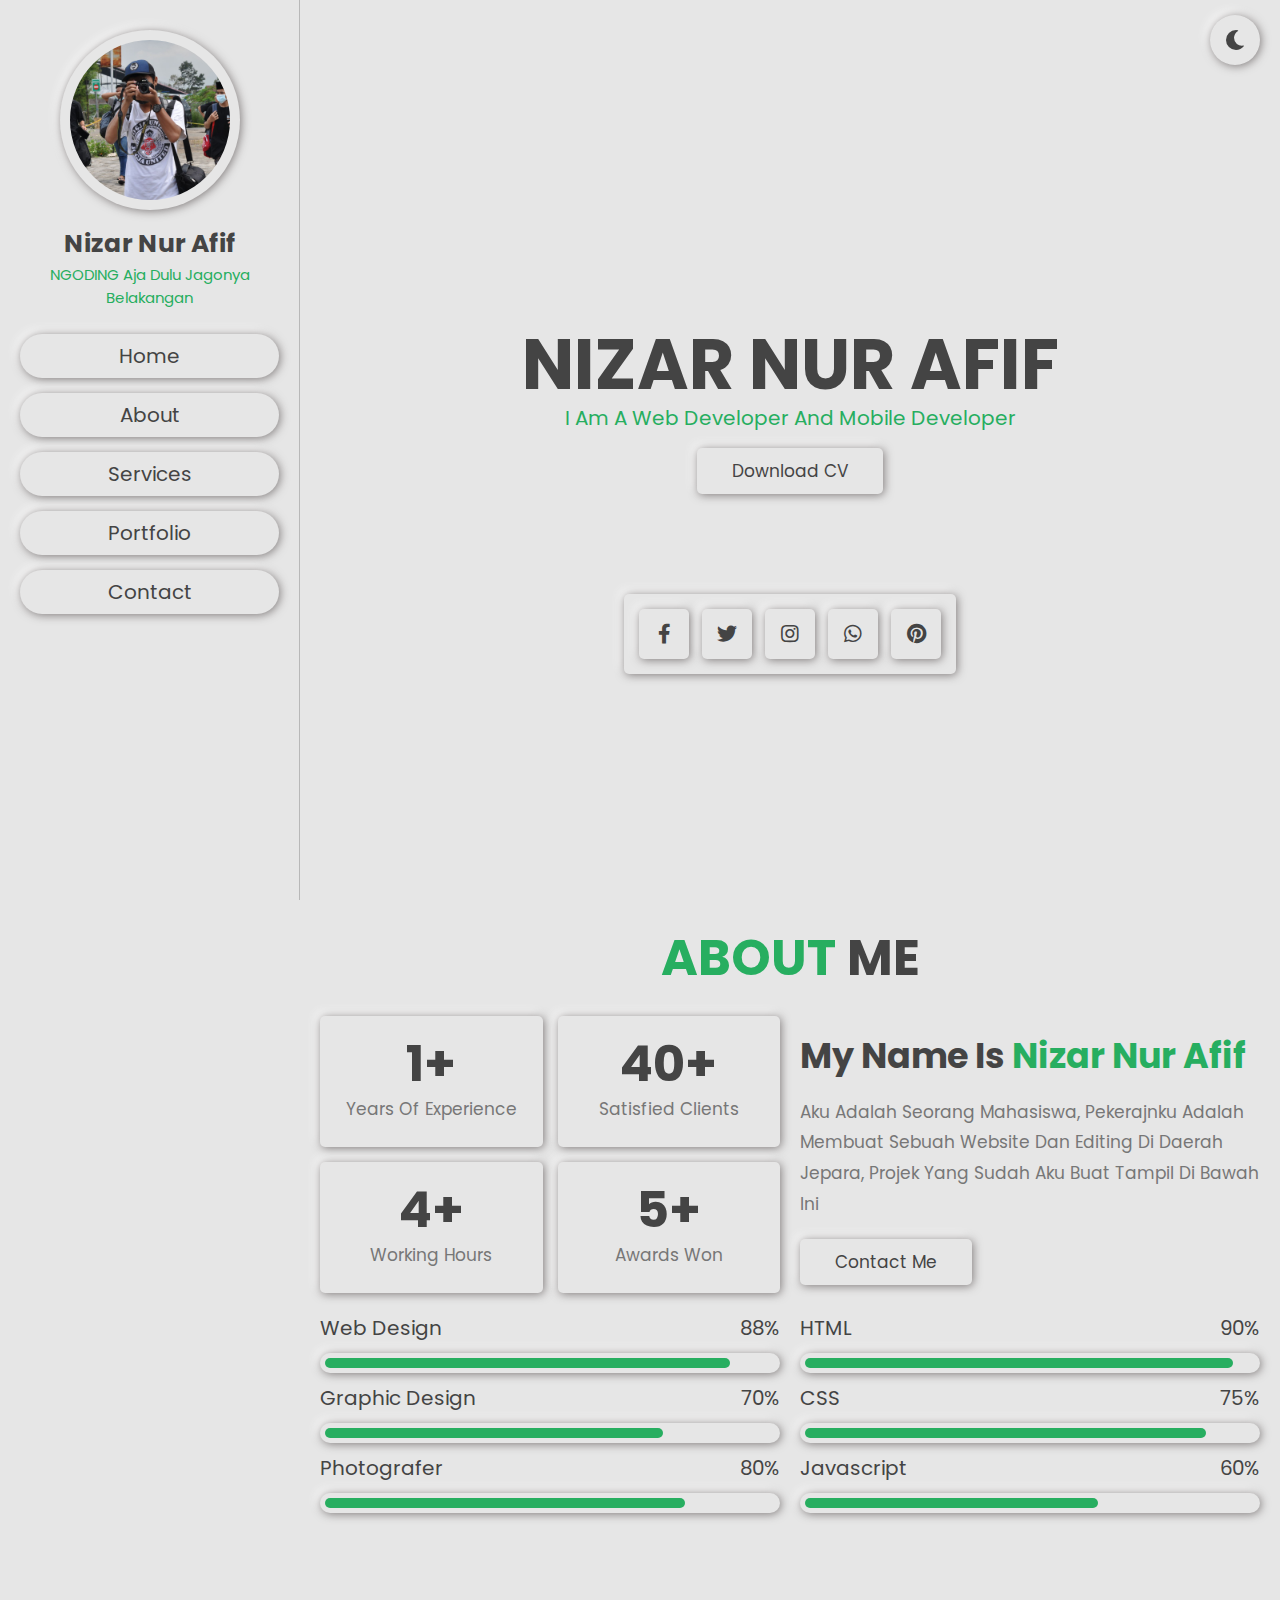
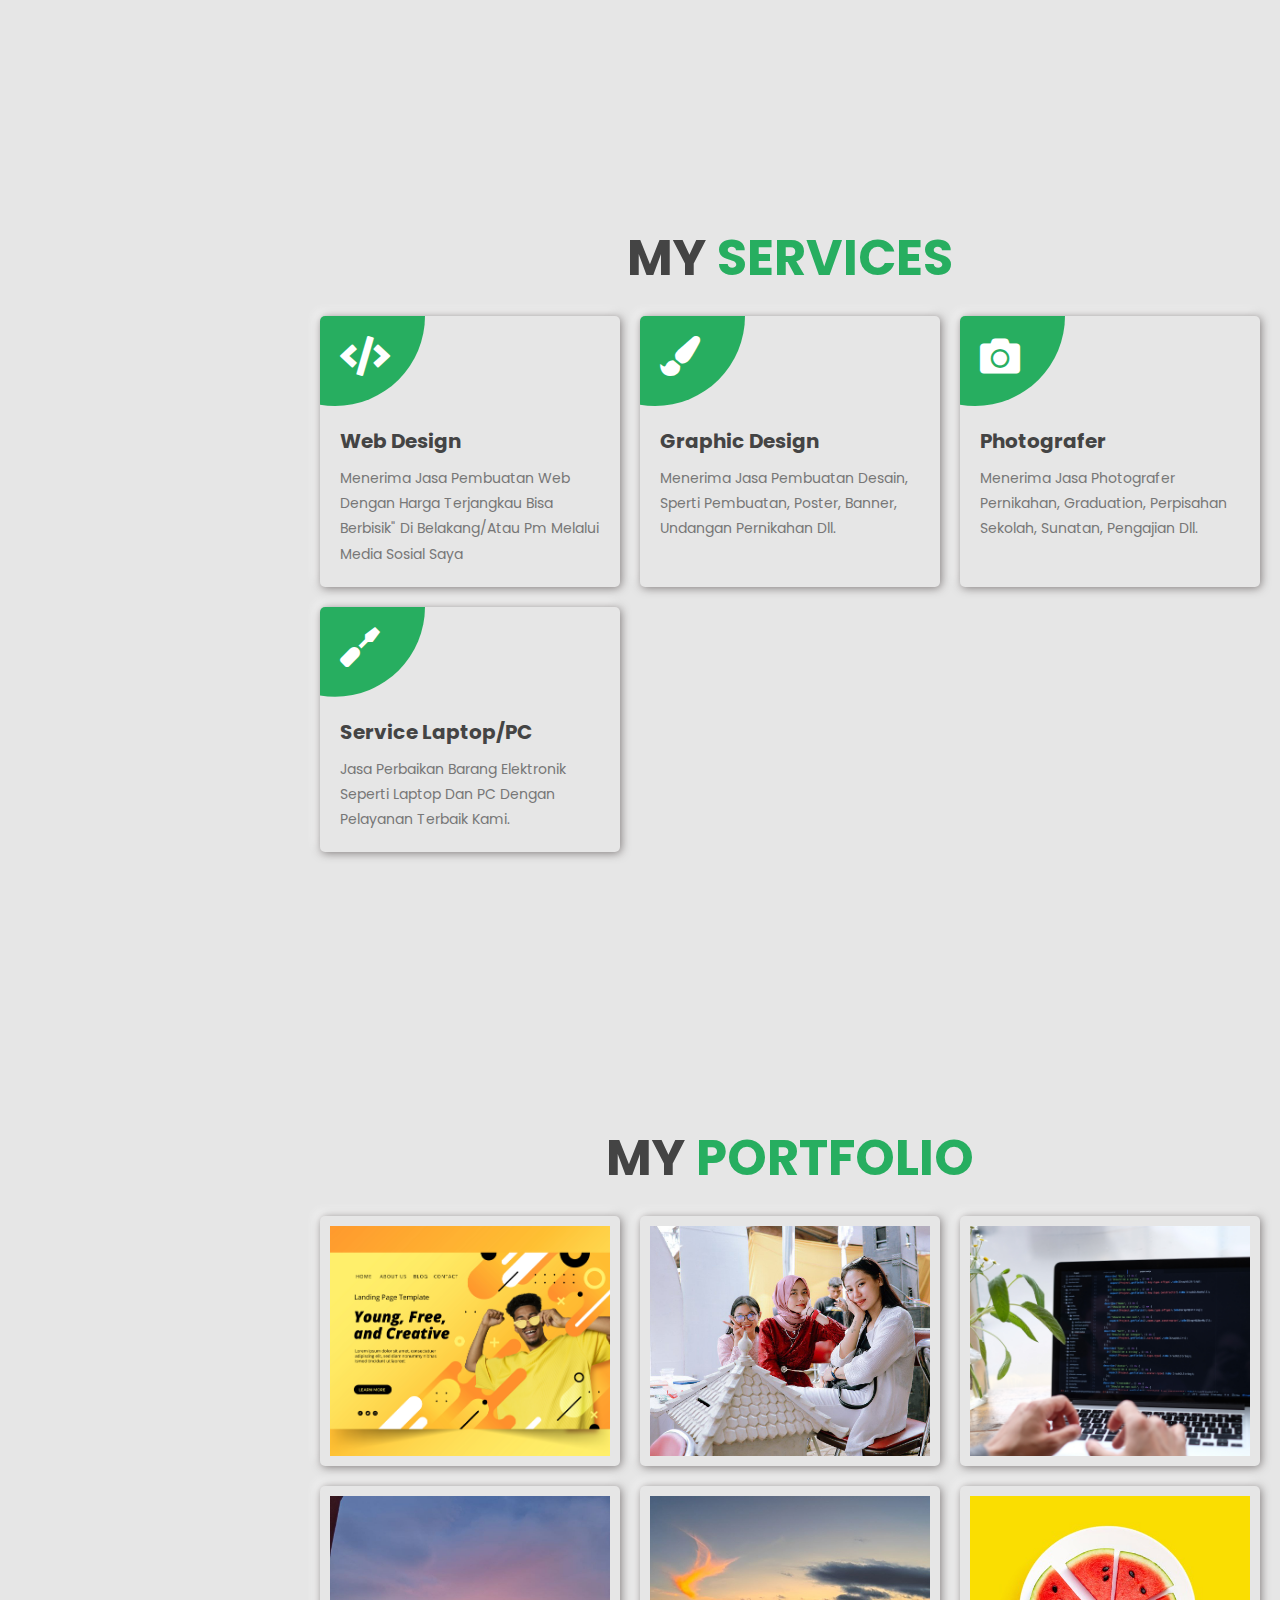
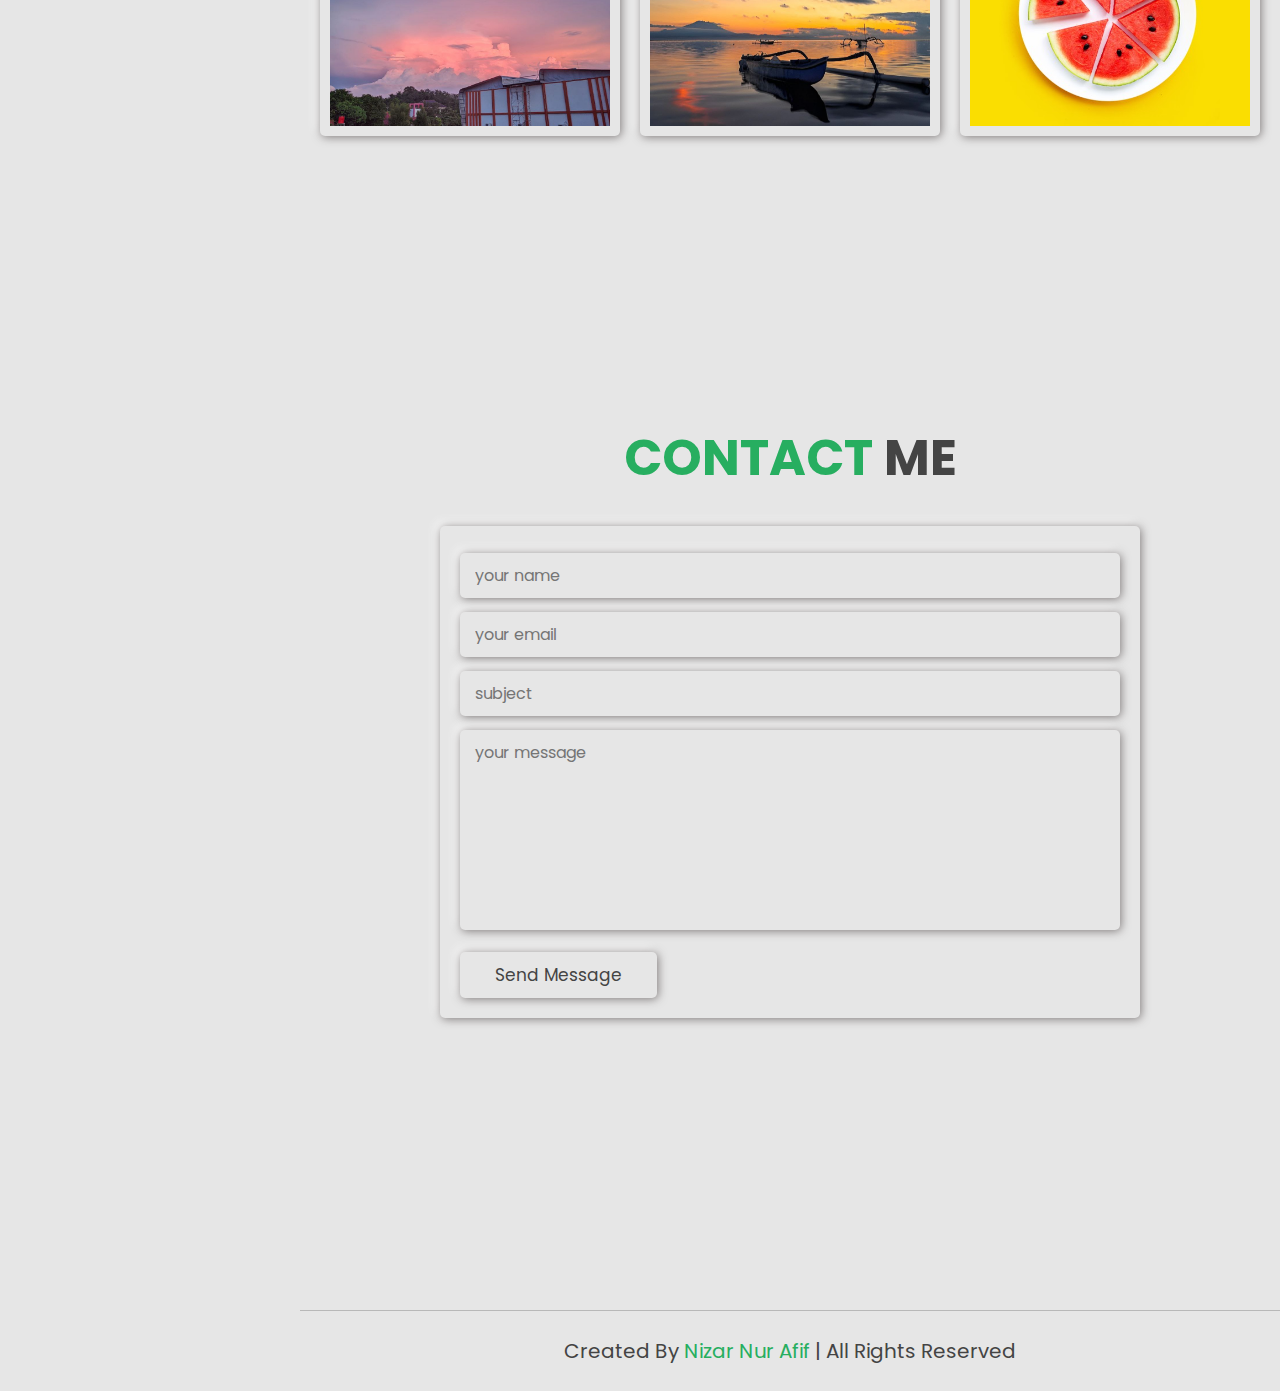
<file: index.html>
<!DOCTYPE html>
<html lang="en">
<head>
    <meta charset="UTF-8">
    <meta http-equiv="X-UA-Compatible" content="IE=edge">
    <meta name="viewport" content="width=device-width, initial-scale=1.0">
    <title>PORTOFOLIO FROM UTS</title>

    <!-- font awesome cdn link  -->
    <link rel="stylesheet" href="https://cdnjs.cloudflare.com/ajax/libs/font-awesome/5.15.4/css/all.min.css">

    <!-- custom css file link  -->
    <link rel="stylesheet" href="css/style.css">

</head>
<body>
    
<!-- header section starts  -->

<header class="header">

    <div class="user">
        <img src="image/user-img.jpeg" alt="">
        <h3>Nizar Nur Afif</h3>
        <p>NGODING aja dulu jagonya belakangan</p>
    </div>

    <nav class="navbar">
        <a href="#home">home</a>
        <a href="#about">about</a>
        <a href="#services">services</a>
        <a href="#portfolio">portfolio</a>
        <a href="#contact">contact</a>
    </nav>

</header>

<!-- header section ends -->

<div id="menu-btn" class="fas fa-bars"></div>

<!-- theme toggler  -->

<div id="theme-toggler" class="fas fa-moon"></div>
 
<!-- home section starts  -->

<section class="home" id="home">

    <div class="content">
        <h3>Nizar Nur Afif</h3>
        <small><p>i am a Web developer and Mobile developer</p></small>
        <a href="#" class="btn">download CV</a>
    </div>

    <div class="share">
        <a href="https://www.facebook.com/nizarnur.afif" class="fab fa-facebook-f"></a>
        <a href="https://twitter.com/NizarNurAfif1" class="fab fa-twitter"></a>
        <a href="https://www.instagram.com/_zarkuy/?igshid=ZGUzMzM3NWJiOQ==" class="fab fa-instagram"></a>
        <a href="https://wa.me/62081806344925" class="fab fa-whatsapp"></a>
        <a href="https://id.pinterest.com/nizarkenzi/ "class="fab fa-pinterest"></a>
    </div>

</section>

<!-- home section ends -->

<!-- about section starts  -->

<section class="about" id="about">

    <h1 class="heading"> <span>about</span> me </h1>

    <div class="row">

        <div class="box-container">
            <div class="box">
                <h3>1+</h3>
                <p>years of experience</p>
            </div>
            <div class="box">
                <h3>40+</h3>
                <p>satisfied clients</p>
            </div>
            <div class="box">
                <h3>4+</h3>
                <p>working hours</p>
            </div>
            <div class="box">
                <h3>5+</h3>
                <p>awards won</p>
            </div>
        </div>

        <div class="content">
            <h3>my name is <span>Nizar Nur Afif</span></h3>
            <p>Aku adalah seorang mahasiswa, pekerajnku adalah membuat sebuah website dan editing di daerah jepara, projek yang sudah aku buat tampil di bawah ini</p>
            <a href="#" class="btn">contact me</a>
        </div>

    </div>

    <div class="row">

        <div class="progress">
            <h3> web design <span>88%</span> </h3>
            <div class="bar bar-1-1"><span></span></div>
            <h3> graphic design <span>70%</span> </h3>
            <div class="bar bar-1-2"><span></span></div>
            <h3> Photografer <span>80%</span> </h3>
            <div class="bar bar-1-3"><span></span></div>
        </div>

        <div class="progress">
            <h3> HTML <span>90%</span> </h3>
            <div class="bar bar-2-1"><span></span></div>
            <h3> CSS <span>75%</span> </h3>
            <div class="bar bar-2-2"><span></span></div>
            <h3> javascript <span>60%</span> </h3>
            <div class="bar bar-2-3"><span></span></div>
        </div>

    </div>

</section>

<!-- about section ends -->

<!-- services section starts  -->

<section class="services" id="services">

    <h1 class="heading"> my <span>services</span> </h1>

    <div class="box-container">

        <div class="box">
            <i class="fas fa-code"></i>
            <h3>web design</h3>
            <p>Menerima jasa pembuatan web dengan harga terjangkau bisa berbisik" di belakang/atau pm melalui media sosial saya</p>
        </div>

        <div class="box">
            <i class="fas fa-paint-brush"></i>
            <h3>graphic design</h3>
            <p>Menerima jasa pembuatan desain, sperti pembuatan, poster, banner, undangan pernikahan dll.</p>
        </div>

        <div class="box">
            <i class="fas fa-camera"></i>
            <h3>Photografer</h3>
            <p>menerima jasa Photografer pernikahan, graduation, perpisahan sekolah, sunatan, pengajian dll.</p>
        </div>

        <div class="box">
            <i class="fas fa-screwdriver"></i>
            <h3>Service Laptop/PC</h3>
            <p>Jasa perbaikan barang elektronik seperti laptop dan PC dengan pelayanan terbaik kami.</p>
        </div>  

    </div>

</section>

<!-- services section ends -->

<!-- portfolio section starts  -->

<section class="portfolio" id="portfolio">

    <h1 class="heading"> my <span>portfolio</span> </h1>

    <div class="box-container">

        <div class="box">
            <img src="image/img-1.jpg" alt="">
            <div class="content">
                <h3>project 01</h3>
            </div>
        </div>

        <div class="box">
            <img src="image/img-2.jpeg" alt="">
            <div class="content">
                <h3>project 02</h3>
            </div>
        </div>

        <div class="box">
            <img src="image/img-3.jpg" alt="">
            <div class="content">
                <h3>project 03</h3>
            </div>
        </div>

        <div class="box">
            <img src="image/img-4.jpeg" alt="">
            <div class="content">
                <h3>project 04</h3>
            </div>
        </div>

        <div class="box">
            <img src="image/img-5.jpeg" alt="">
            <div class="content">
                <h3>project 05</h3>
            </div>
        </div>

        <div class="box">
            <img src="image/img-6.jpg" alt="">
            <div class="content">
                <h3>project 06</h3>
            </div>
        </div>

    </div>

</section>

<!-- portfolio section ends -->

<!-- contact section starts -->

<section class="contact" id="contact">

    <h1 class="heading"> <span>contact</span> me </h1>

    <form action="">
        <input type="text" placeholder="your name" class="box">
        <input type="email" placeholder="your email" class="box">
        <input type="text" placeholder="subject" class="box">
        <textarea name="" class="box" placeholder="your message" id="" cols="30" rows="10"></textarea>
        <input type="submit" value="send message" class="btn">
    </form>

</section>

<!-- contact section ends -->

<div class="credits"> created by <span>Nizar Nur Afif</span> | all rights reserved </div>













<!-- custom js file link  -->
<script src="js/script.js"></script>
<script src="js/scriptLogin.js"></script>

</body>
</html>
</file>
<file: css/style.css>
@import url('https://fonts.googleapis.com/css2?family=Poppins:wght@100;200;300;400;500;600;700&display=swap');

:root{
    --green:#27ae60;
    --black:#444;
    --light-color:#777;
    --bg-color:#e6e6e6;
    --border:.1rem solid rgba(0,0,0,.2);
    --box-shadow:.1rem .1rem 1rem rgb(124, 119, 119),
                -.4rem -.4rem 1rem #fff;
    --box-shadow-inset:.4rem .4rem 1rem #ccc inset,
                      -.4rem -.4rem 1rem #fff inset;
}

*{
    font-family: 'Poppins', sans-serif;
    margin:0; padding:0;
    box-sizing: border-box;
    outline: none; border:none;
    text-decoration: none;
    text-transform: capitalize;
    transition: .2s linear;
}

html{
    font-size: 62.5%;
    overflow-x: hidden;
    scroll-behavior: smooth;
}

body{
    background: var(--bg-color);
    padding-left: 30rem;
}

body.active{
    --black:#fff;
    --light-color:#ddd;
    --bg-color:#222;
    --border:.1rem solid rgba(0,0,0,.4);
    --box-shadow:.4rem .4rem 1rem #111,
                -.4rem -.4rem 1rem #333;
    --box-shadow-inset:.4rem .4rem 1rem #111 inset,
                      -.4rem -.4rem 1rem #333 inset;
}

section{
    min-height: 100vh;
    padding:2rem;
}

.btn{
    margin-top: 1rem;
    display: inline-block;
    padding:1rem 3.5rem;
    border-radius: .5rem;
    font-size: 1.7rem;
    cursor: pointer;
    background: none;
    color:var(--black);
    box-shadow: var(--box-shadow);
}

.btn:hover{
    box-shadow: var(--box-shadow-inset);
    color:var(--green);
}

.heading{
    text-align: center;
    font-size: 5rem;
    color:var(--black);
    text-transform: uppercase;
    padding-bottom: 2rem;
}

.heading span{
    color:var(--green);
    text-transform: uppercase;
}

.header{
    position: fixed;
    top:0; left: 0;
    z-index: 999;
    background: var(--bg-color);
    width: 30rem;
    border-right: var(--border);
    height: 100%;
    padding:2rem;
    text-align: center;
}

.header .user img{
    margin:1rem 0;
    border:1rem solid transparent;
    border-radius: 50%;
    height: 18rem;
    width: 18rem;
    box-shadow: var(--box-shadow);
}

.header .user h3{
    color:var(--black);
    font-size: 2.5rem;
}

.header .user p{
    color:var(--green);
    font-size: 1.5rem;
}

.header .navbar{
    padding-top: 1rem;
}

.header .navbar a{
    display: block;
    margin:1.5rem 0;
    padding:.7rem;
    border-radius: 5rem;
    font-size: 2rem;
    box-shadow: var(--box-shadow);
    color:var(--black);
}

.header .navbar a:hover{
    box-shadow: var(--box-shadow-inset);
    color: var(--green);
}

#menu-btn{
    position: fixed;
    top:1.5rem; left: 2rem;
    z-index: 1000;
    height: 5rem;
    width: 5rem;
    line-height: 5rem;
    border-radius: 50%;
    font-size: 2rem;
    cursor: pointer;
    box-shadow: var(--box-shadow);
    text-align: center;
    color:var(--black);
    background: var(--bg-color);
    display: none;
}

#menu-btn:hover{
    color:var(--green);
    box-shadow: var(--box-shadow-inset);
}

#theme-toggler{
    position: fixed;
    top:1.5rem; right: 2rem;
    z-index: 1000;
    height: 5rem;
    width: 5rem;
    line-height: 5rem;
    border-radius: 50%;
    font-size: 2rem;
    cursor: pointer;
    box-shadow: var(--box-shadow);
    text-align: center;
    color:var(--black);
    background: var(--bg-color);
}

#theme-toggler:hover{
    color:var(--green);
    box-shadow: var(--box-shadow-inset);
}

.home{
    display: flex;
    flex-flow: column;
    align-items: center;
    justify-content: center;
    text-align: center;
}

.home .content h3{
    font-size: 7rem;
    color:var(--black);
    line-height: 1.1;
    text-transform: uppercase;
}

.home .content p{
    font-size: 2rem;
    color:var(--green);
    padding-bottom: .5rem;
}

.home .share{
    position: relative;
    top: 10rem;
    border-radius: .5rem;
    box-shadow: var(--box-shadow);
    padding:1rem;
}

.home .share a{
    height: 5rem;
    width: 5rem;
    line-height: 5rem;
    box-shadow: var(--box-shadow);
    margin:.5rem;
    font-size: 2rem;
    color:var(--black);
    border-radius: .5rem;
}

.home .share a:hover{
    box-shadow: var(--box-shadow-inset);
    color:var(--green);
}

.about .row{
    display: flex;
    align-items: center;
    flex-wrap: wrap-reverse;
    gap:2rem;
}

.about .row .box-container{
    flex:1 1 40rem;
    display: flex;
    gap:1.5rem;
    flex-wrap: wrap;
}

.about .row .box-container .box{
    flex:1 1 18rem;
    text-align: center;
    padding:2rem;
    border-radius: .5rem;
    box-shadow: var(--box-shadow);
}

.about .row .box-container .box h3{
    font-size: 5rem;
    color:var(--black);
    line-height: 1.1;
}

.about .row .box-container .box p{
    font-size: 1.7rem;
    color:var(--light-color);
    padding:.5rem 0;
}

.about .row .content{
    flex:1 1 40rem;
}

.about .row .content h3{
    font-size: 3.5rem;
    color:var(--black);
    line-height: 1.8;
}

.about .row .content h3 span{
    color:var(--green);
}

.about .row .content p{
    font-size: 1.7rem;
    color:var(--light-color);
    line-height: 1.8;
    padding:1rem 0;
}

.about .row:nth-child(3){
    padding-top: 2rem;
}

.about .row .progress{
    flex:1 1 40rem;
}

.about .row .progress h3{
    color:var(--black);
    font-weight: normal;
    font-size: 2rem;
    display: flex;
    align-items: center;
    justify-content: space-between;
}

.about .row .progress .bar{
    box-shadow: var(--box-shadow);
    border-radius: 5rem;
    height:2rem;
    padding:.5rem;
    margin:1rem 0;
}

.about .row .progress .bar span{
    display: block;
    height: 100%;
    background: var(--green);
    border-radius: 5rem;
}

.about .row .progress .bar-1-1 span{
    width: 90%;
}

.about .row .progress .bar-1-2 span{
    width: 75%;
}

.about .row .progress .bar-1-3 span{
    width: 80%;
}

.about .row .progress .bar-2-1 span{
    width: 95%;
}

.about .row .progress .bar-2-2 span{
    width: 89%;
}

.about .row .progress .bar-2-3 span{
    width: 65%;
}

.services .box-container{
    display: grid;
    grid-template-columns: repeat(auto-fit, minmax(27rem, 1fr));
    gap:2rem;
}

.services .box-container .box{
    padding:2rem;
    border-radius: .5rem;
    box-shadow: var(--box-shadow);
    position: relative;
    z-index: 0;
    overflow:hidden;
}

.services .box-container .box i{
    font-size:4rem;
    padding-bottom: 5rem;
    color:#fff;
}

.services .box-container .box h3{
    font-size:2rem;
    padding-bottom: 1rem;
    color:var(--black);
}

.services .box-container .box p{
    font-size:1.4rem;
    line-height: 1.8;
    color:var(--light-color);
}

.services .box-container .box::before{
    content: '';
    position: absolute;
    top:0; left: 0;
    height: 100%;
    width: 100%;
    background: var(--green);
    z-index: -1;
    clip-path: circle(9rem at 5% 0%);
    transition: .3s linear;
}

.services .box-container .box:hover::before{    
    clip-path: circle(100%);
}

.services .box-container .box:hover > *{
    color:#fff;
}

.portfolio .box-container{
    display: grid;
    grid-template-columns: repeat(auto-fit, minmax(27rem, 1fr));
    gap:2rem;
}

.portfolio .box-container .box{
    height: 25rem;
    border-radius: .5rem;
    overflow:hidden;
    box-shadow: var(--box-shadow);
    position: relative;
    border:1rem solid transparent;
}

.portfolio .box-container .box img{
    height: 100%;
    width: 100%;
    object-fit: cover;
}

.portfolio .box-container .box .content{
    position: absolute;
    top:0; left: 0;
    height: 100%;
    width: 100%;
    background: var(--bg-color);
    display: grid;
    place-items: center;
    transform: scale(0);
}

.portfolio .box-container .box:hover .content{
    transform: scale(1);
}

.portfolio .box-container .box .content h3{
    font-size: 2.5rem;
    color:var(--black);
    text-transform: uppercase;
    transform: translateY(-5rem);
    opacity: 0;
    transition-delay: .3s;
}

.portfolio .box-container .box:hover .content h3{
    transform: translateY(0rem);
    opacity: 1;
}

.contact form{
    margin:1rem auto;
    max-width: 70rem;
    border-radius: .5rem;
    box-shadow: var(--box-shadow);
    padding:2rem;
}

.contact form .box{
    padding:1rem 1.5rem;
    width:100%;
    background: none;
    color:var(--black);
    font-size: 1.6rem;
    text-transform: none;
    margin:.7rem 0;
    box-shadow: var(--box-shadow);
    border-radius: .5rem;
}

.contact form textarea{
    height: 20rem;
    resize: none;
}

.contact form .box:focus{
    box-shadow: var(--box-shadow-inset);
}

.credits{
    font-size: 2rem;
    text-align: center;
    padding:2.5rem 1rem;
    margin-top: 1rem;
    border-top: var(--border);
    color:var(--black);
}

.credits span{
    color: var(--green);
}
















/* media queries  */

@media (max-width:991px){

    html{
        font-size: 55%;
    }

    body{
        padding-left: 0;
    }

    .header{
        left:-110%;
    }

    .header.active{
        left:0%;
        transition: .4s linear;
    }

    #menu-btn{
        display: initial;
    }

}

@media (max-width:450px){

    html{
        font-size: 50%;
    }

    .header{
        width:100%;
        border-right: 0;
    }

}
</file>
